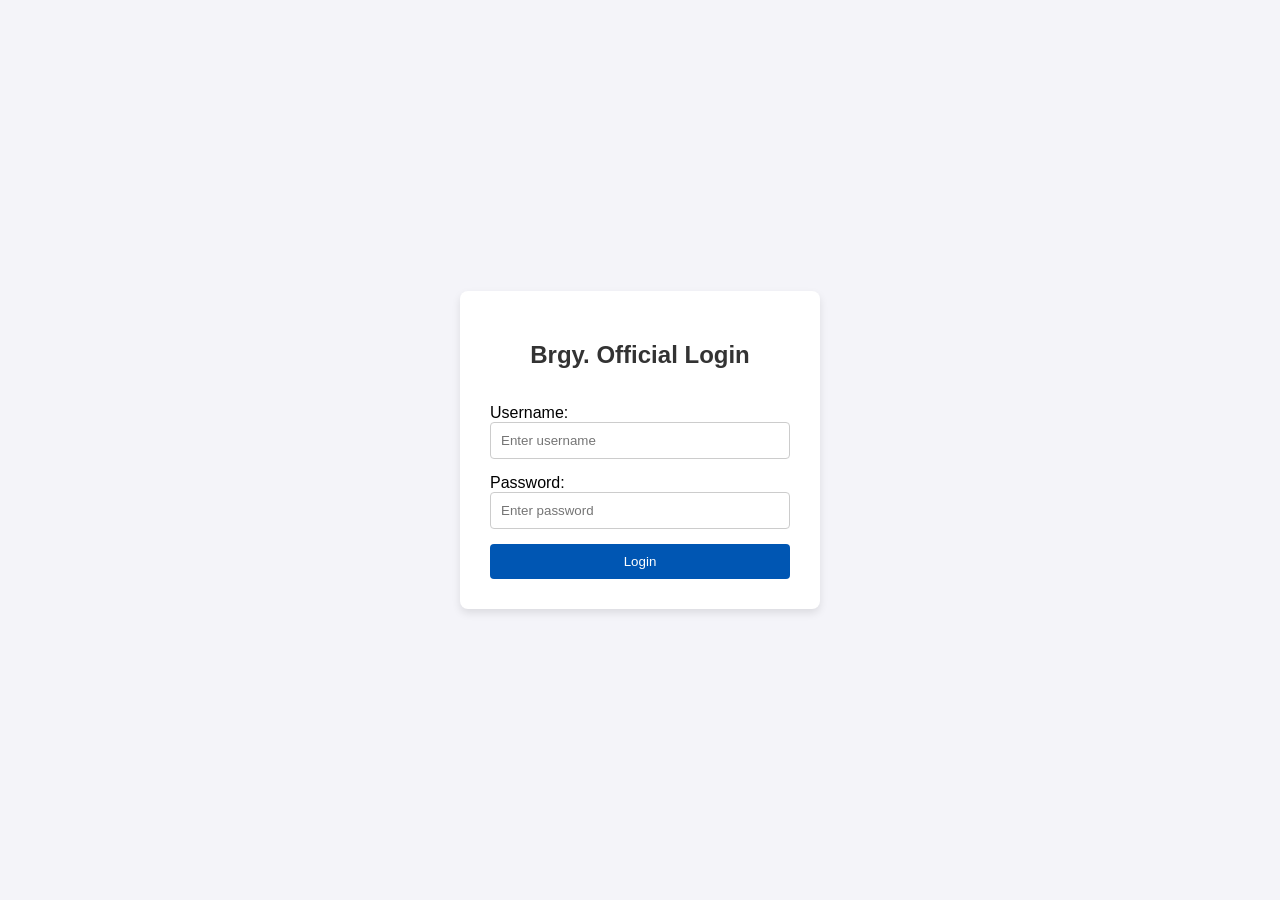
<file: index.html>
<!DOCTYPE html>
<html lang="en">
<head>
    <meta charset="UTF-8">
    <meta name="viewport" content="width=device-width, initial-scale=1.0">
    <title>e-Sumbong | Login</title>
    <link rel="stylesheet" href="style.css">
</head>
<body>

    <div class="login-container">
        <h2>Brgy. Official Login</h2>
        <div id="messageBox" class="message"></div>
        
        <label for="username">Username:</label>
        <input type="text" id="username" placeholder="Enter username">
        
        <label for="password">Password:</label>
        <input type="password" id="password" placeholder="Enter password">
        
        <button onclick="attemptLogin()">Login</button>
    </div>

    <script>
        function attemptLogin() {
            // Get the values typed by the user
            let user = document.getElementById("username").value;
            let pass = document.getElementById("password").value;
            let msgBox = document.getElementById("messageBox");

            // Validation 1: Check for empty fields
            if (user === "" || pass === "") {
                msgBox.style.color = "red";
                msgBox.innerHTML = "Error: Please fill in all fields.";
                return; // Stop the function here
            }

            // Validation 2: Check for wrong credentials (Hardcoded for this prototype)
            if (user === "admin" && pass === "12345") {
                msgBox.style.color = "green";
                msgBox.innerHTML = "Login Successful! Redirecting...";
                
                // Redirect to dashboard after 1 second
                setTimeout(() => {
                    window.location.href = "dashboard.html";
                }, 1000);
            } else {
                msgBox.style.color = "red";
                msgBox.innerHTML = "Error: Invalid username or password.";
            }
        }
    </script>
</body>
</html>
</file>
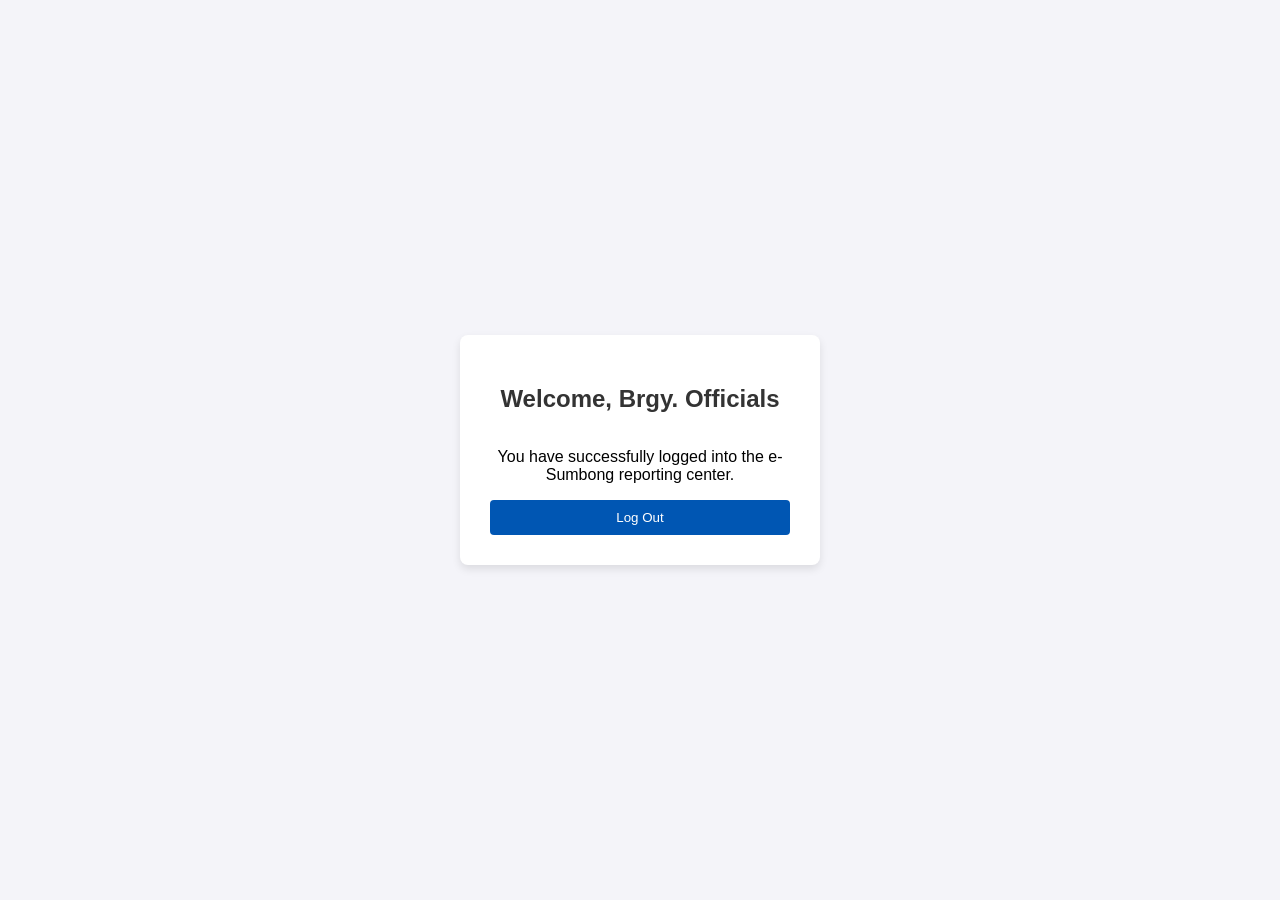
<file: dashboard.html>
<!DOCTYPE html>
<html lang="en">
<head>
    <meta charset="UTF-8">
    <title>Dashboard</title>
    <link rel="stylesheet" href="style.css">
</head>
<body>
    <div class="login-container">
        <h2>Welcome, Brgy. Officials</h2>
        <p style="text-align: center;">You have successfully logged into the e-Sumbong reporting center.</p>
        <button onclick="window.location.href='index.html'">Log Out</button>
    </div>
</body>
</html>
</file>
<file: style.css>
body {
    font-family: Arial, sans-serif;
    background-color: #f4f4f9;
    display: flex;
    justify-content: center;
    align-items: center;
    height: 100vh;
    margin: 0;
}

.login-container {
    background-color: white;
    padding: 30px;
    border-radius: 8px;
    box-shadow: 0 4px 8px rgba(0,0,0,0.1);
    width: 300px;
    display: flex;
    flex-direction: column;
}

h2 {
    text-align: center;
    color: #333;
}

input {
    margin-bottom: 15px;
    padding: 10px;
    border: 1px solid #ccc;
    border-radius: 4px;
}

button {
    padding: 10px;
    background-color: #0056b3;
    color: white;
    border: none;
    border-radius: 4px;
    cursor: pointer;
}

button:hover {
    background-color: #004494;
}

.message {
    text-align: center;
    margin-bottom: 15px;
    font-weight: bold;
}
</file>
